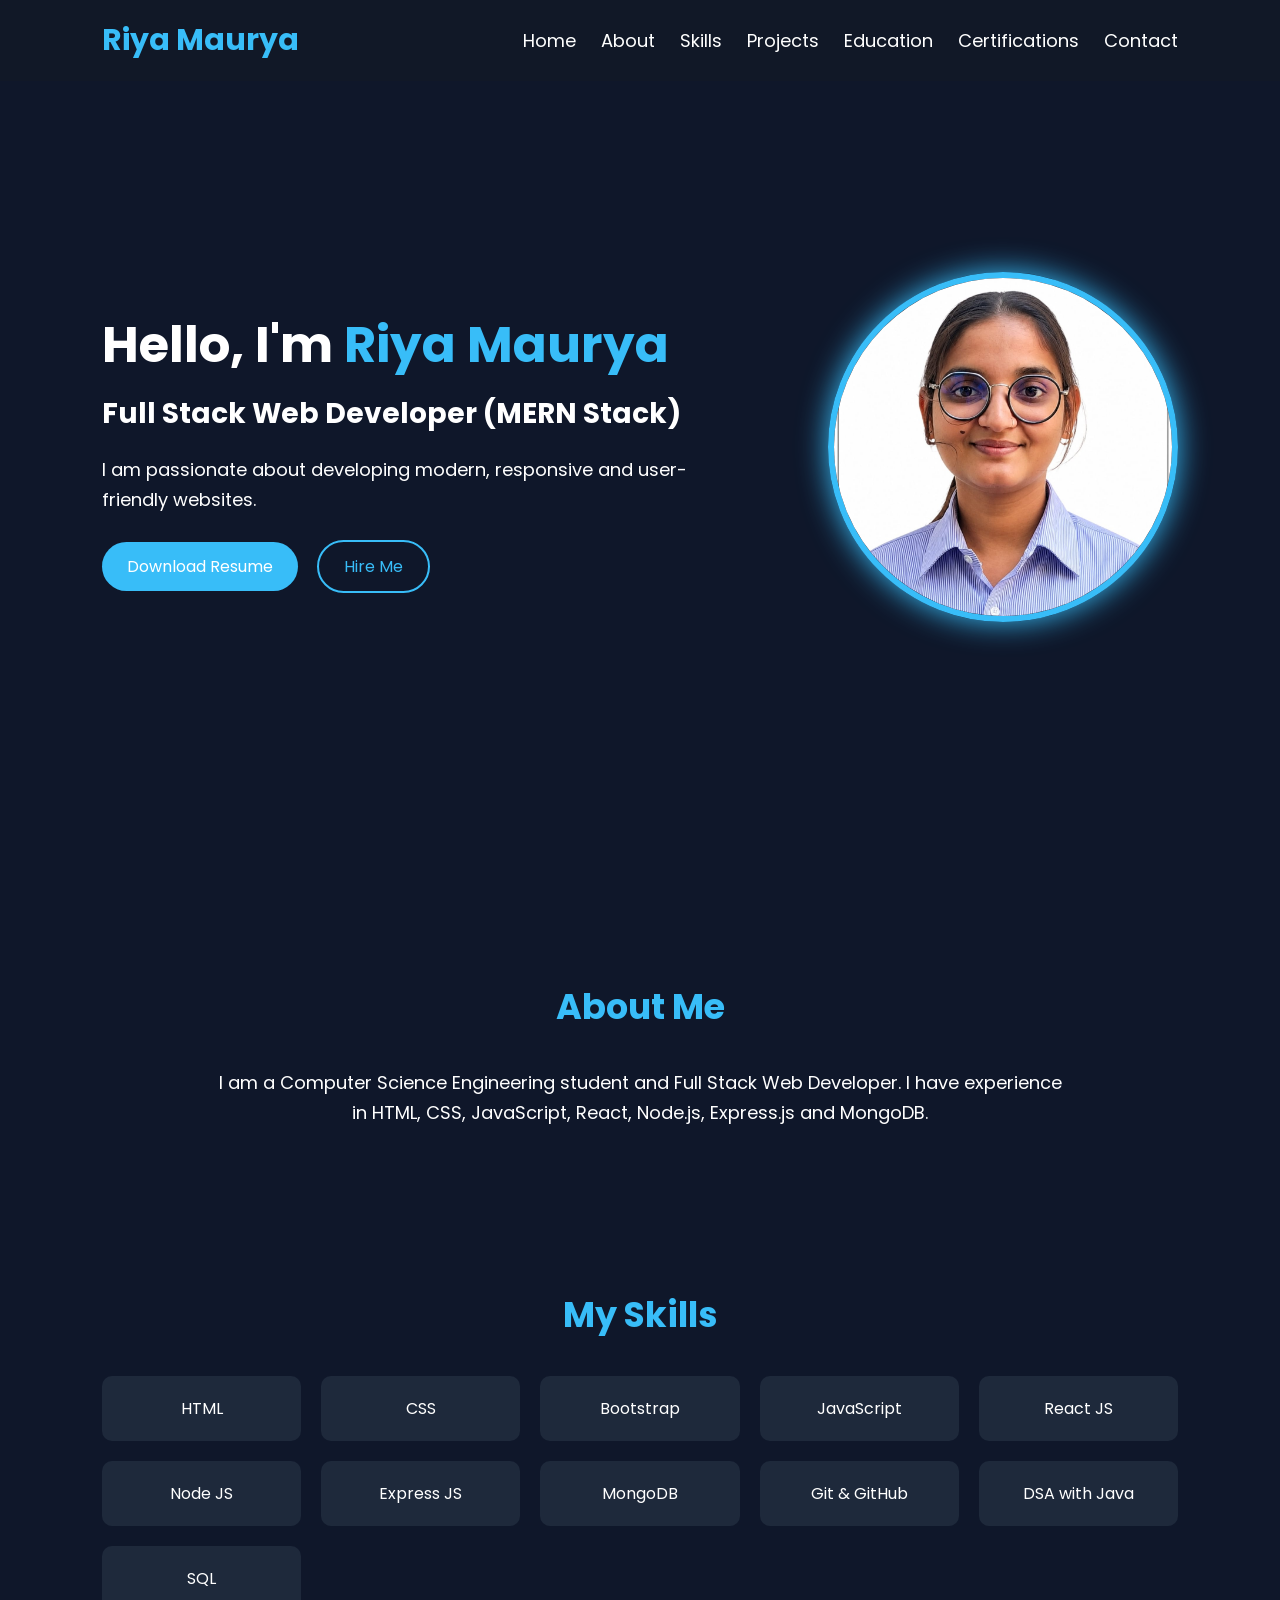
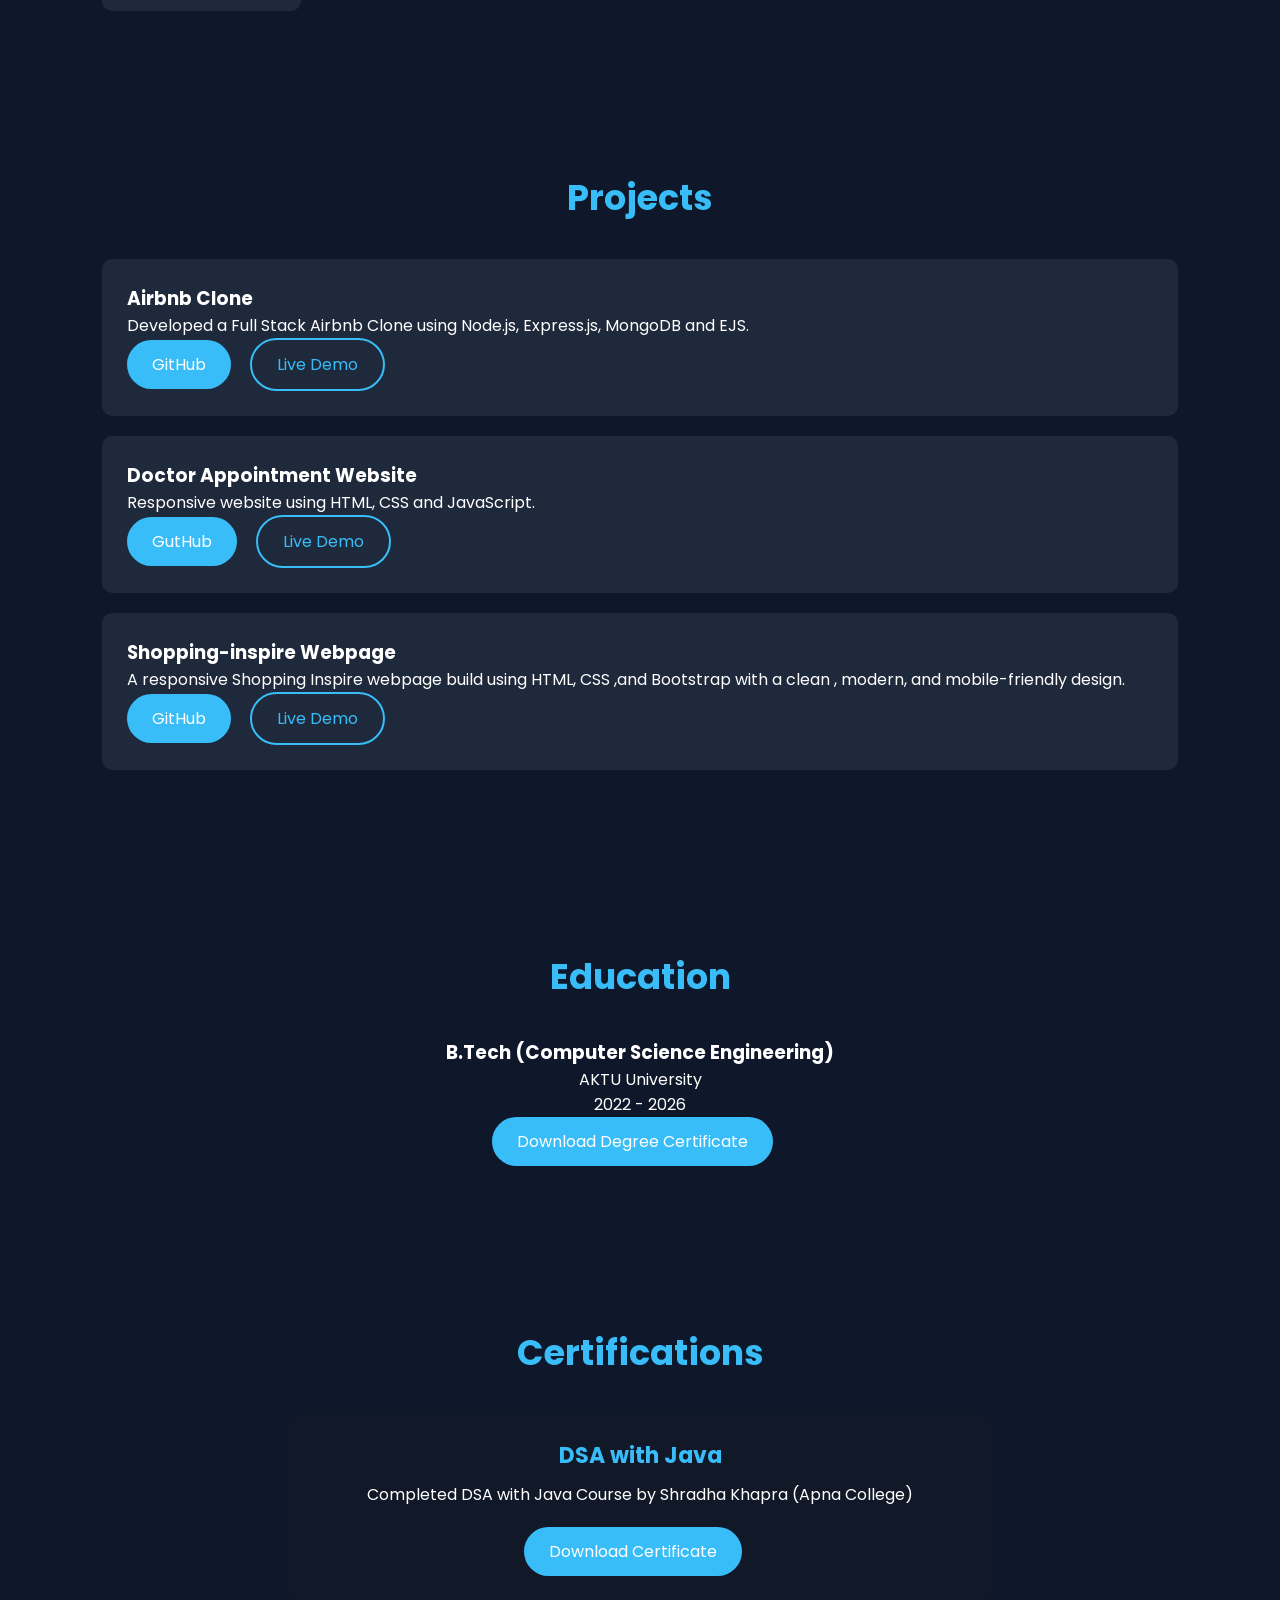
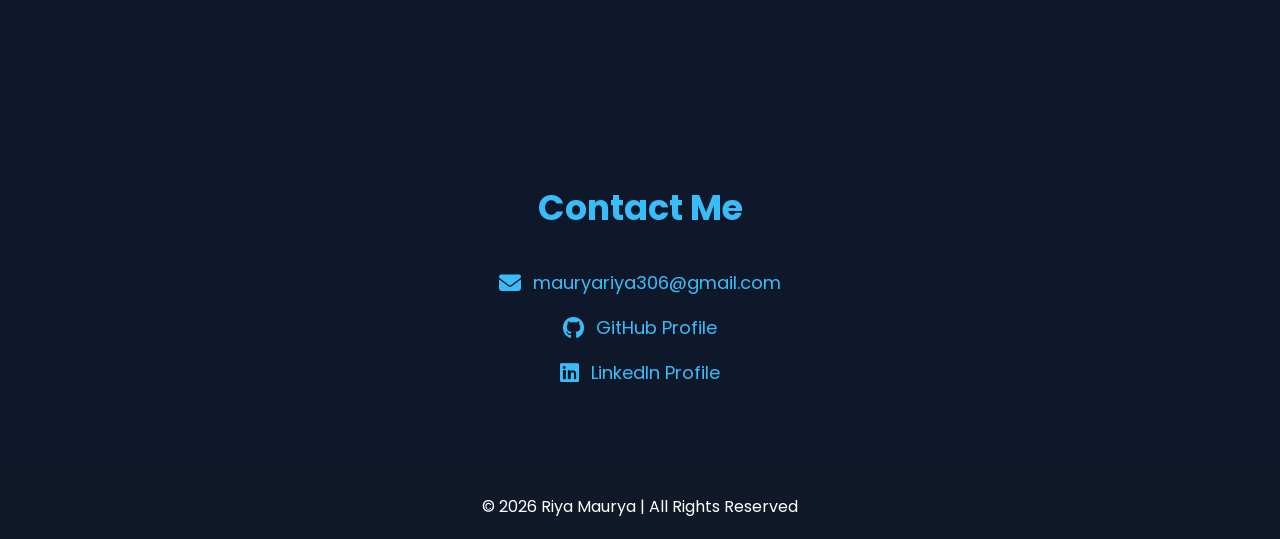
<file: index.html>
<!DOCTYPE html>
<html lang="en">
<head>
<meta charset="UTF-8">
<meta name="viewport" content="width=device-width, initial-scale=1.0">
<title>Riya Maurya | Portfolio</title>

<link rel="stylesheet" href="style.css">

<link rel="stylesheet"
href="https://cdnjs.cloudflare.com/ajax/libs/font-awesome/6.6.0/css/all.min.css">

</head>

<body>

<header>

<nav>
<h2 class="logo">Riya Maurya</h2>

<ul>

<li><a href="#home">Home</a></li>

<li><a href="#about">About</a></li>

<li><a href="#skills">Skills</a></li>

<li><a href="#projects">Projects</a></li>

<li><a href="#education">Education</a></li>
<li><a href="#certifications">Certifications</a></li>

<li><a href="#contact">Contact</a></li>

</ul>

</nav>
</header>

<!-- Hero Section -->

<section class="hero" id="home">

<div class="left">

<h1>Hello, I'm <span>Riya Maurya</span></h1>

<h3>Full Stack Web Developer (MERN Stack)</h3>
<p>
I am passionate about developing modern,
responsive and user-friendly websites.
</p>

<a href="Riya_Maurya_CV-3.pdf" class="btn">
Download Resume
</a>

<a href="mailto:mauryariya306@gmail.com?subject=Job%20Opportunity%20-%20Portfolio&body=Hello%20Riya,%0A%0AI%20would%20like%20to%20discuss%20a%20job%20opportunity%20with%20you.%0A%0AThank%20you."
   class="btn2">
    Hire Me
</a>

</div>

<div class="right">

<img src="riya.jpg.jpeg" alt="Riya Maurya">

</div>

</section>

<!-- About -->

<section id="about">

<h2>About Me</h2>

<p>

I am a Computer Science Engineering student
and Full Stack Web Developer.

I have experience in HTML, CSS,
JavaScript, React, Node.js,
Express.js and MongoDB.

</p>

</section>

<!-- Skills -->

<section id="skills">

<h2>My Skills</h2>

<div class="skills">

<div class="skill">HTML</div>

<div class="skill">CSS</div>


<div class="skill">Bootstrap</div>

<div class="skill">JavaScript</div>
<div class="skill">React JS</div>

<div class="skill">Node JS</div>

<div class="skill">Express JS</div>

<div class="skill">MongoDB</div>

<div class="skill">Git & GitHub</div>
<div class="skill">DSA with Java</div>
<div class="skill">SQL</div>

</div>

</section>

<!-- Projects -->

<section id="projects">
<h2>Projects</h2>

<div class="project-box">

<h3>Airbnb Clone</h3>

<p>

Developed a Full Stack Airbnb Clone
using Node.js, Express.js,
MongoDB and EJS.

</p>
<a href="https://github.com/riyamaurya683/airbnb-clone" class="btn" target="_blank">GitHub</a>
<a href="https://airbnb-clone-1-rgvj.onrender.com" class="btn2" target="_blank">Live Demo</a>
</div>

<div class="project-box">

<h3>Doctor Appointment Website</h3>
<p>

Responsive website using
HTML, CSS and JavaScript.

</p>
<a href="https://github.com/riyamaurya683/appointment-booking" class="btn" target="_blank">GutHub</a>
<a href=" https://riyamaurya683.github.io/appointment-booking/" class="btn2" target="_blank">Live Demo</a>

</div>


<div class="project-box">

<h3>Shopping-inspire Webpage</h3>

<p>

A responsive Shopping Inspire webpage build using HTML, CSS
,and Bootstrap with a clean , modern, and mobile-friendly design.

</p>
<a href="https://github.com/riyamaurya683/bootstrap" class="btn" target="_blank">GitHub</a>
<a href="https://riyamaurya683.github.io/bootstrap/" class="btn2" target="_blank">Live Demo</a>
</div>

</section>

<!-- Education -->

<section id="education">

<h2>Education</h2>

<h3>B.Tech (Computer Science Engineering)</h3>

<p>AKTU University</p>
<p>2022 - 2026</p>

   <a href="degree certificate.jpeg" class="btn" download>
            Download Degree Certificate
             </a>

</section>


<section id="certifications">

    <h2>Certifications</h2>

    <div class="certificate-box">

        <h3>DSA with Java</h3>

        <p>Completed DSA with Java Course by Shradha Khapra (Apna College)</p>

        <a href="DSA with Java Certification.pdf" class="btn" download>
            Download Certificate
             </a>

    </div>

</section>


<!-- Contact -->

<section id="contact">

<h2>Contact Me</h2>

<p><i class="fa-solid fa-envelope"></i><a href="mailto:mauryariya306@gmail.com">mauryariya306@gmail.com</a></p>

<p><i class="fa-brands fa-github"></i><a href="https://github.com/riyamaurya683" target="_blank">GitHub Profile</a></p>

<p><i class="fa-brands fa-linkedin"></i><a href="https://www.linkedin.com/in/riya-maurya-95a9703a5" target="_blank">Linkedln Profile</a></p>

</section>
<footer>

<p>

© 2026 Riya Maurya | All Rights Reserved

</p>

</footer>

<script src="script.js"></script>

</body>
</html>
</file>
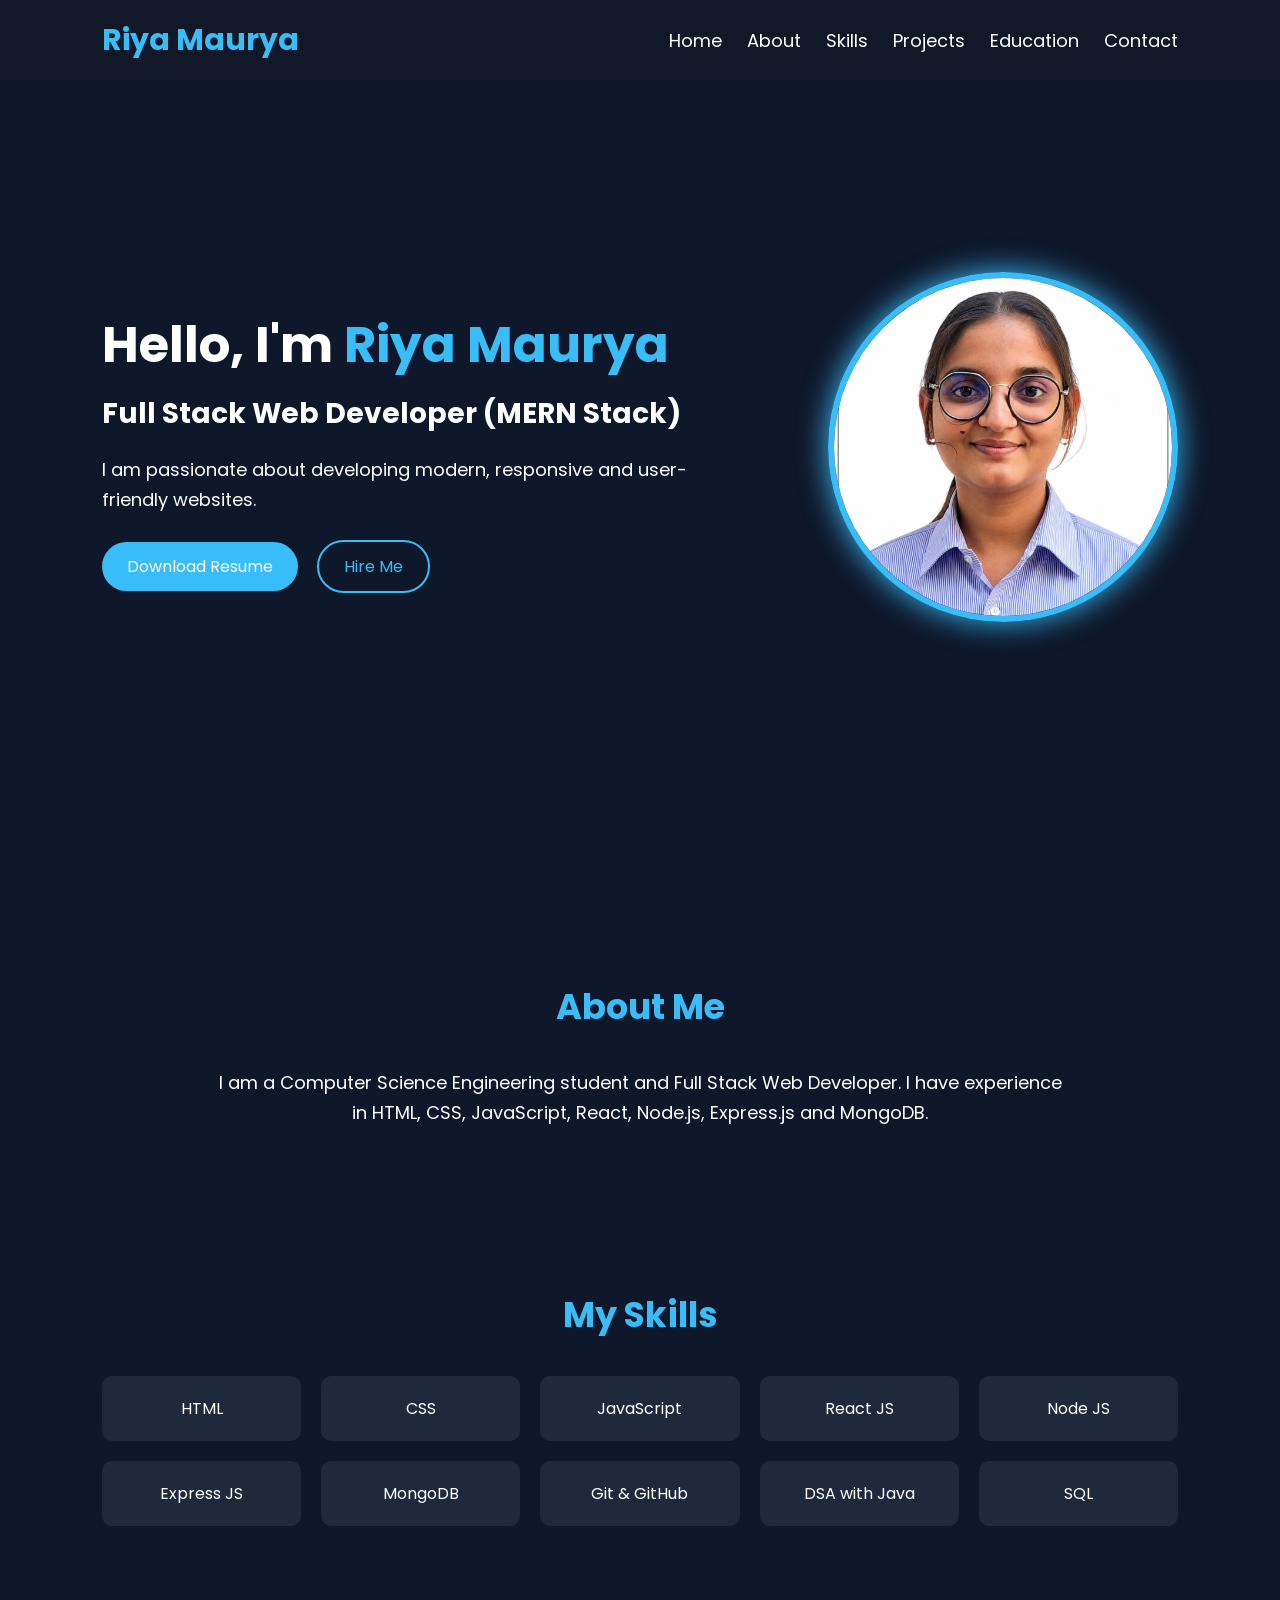
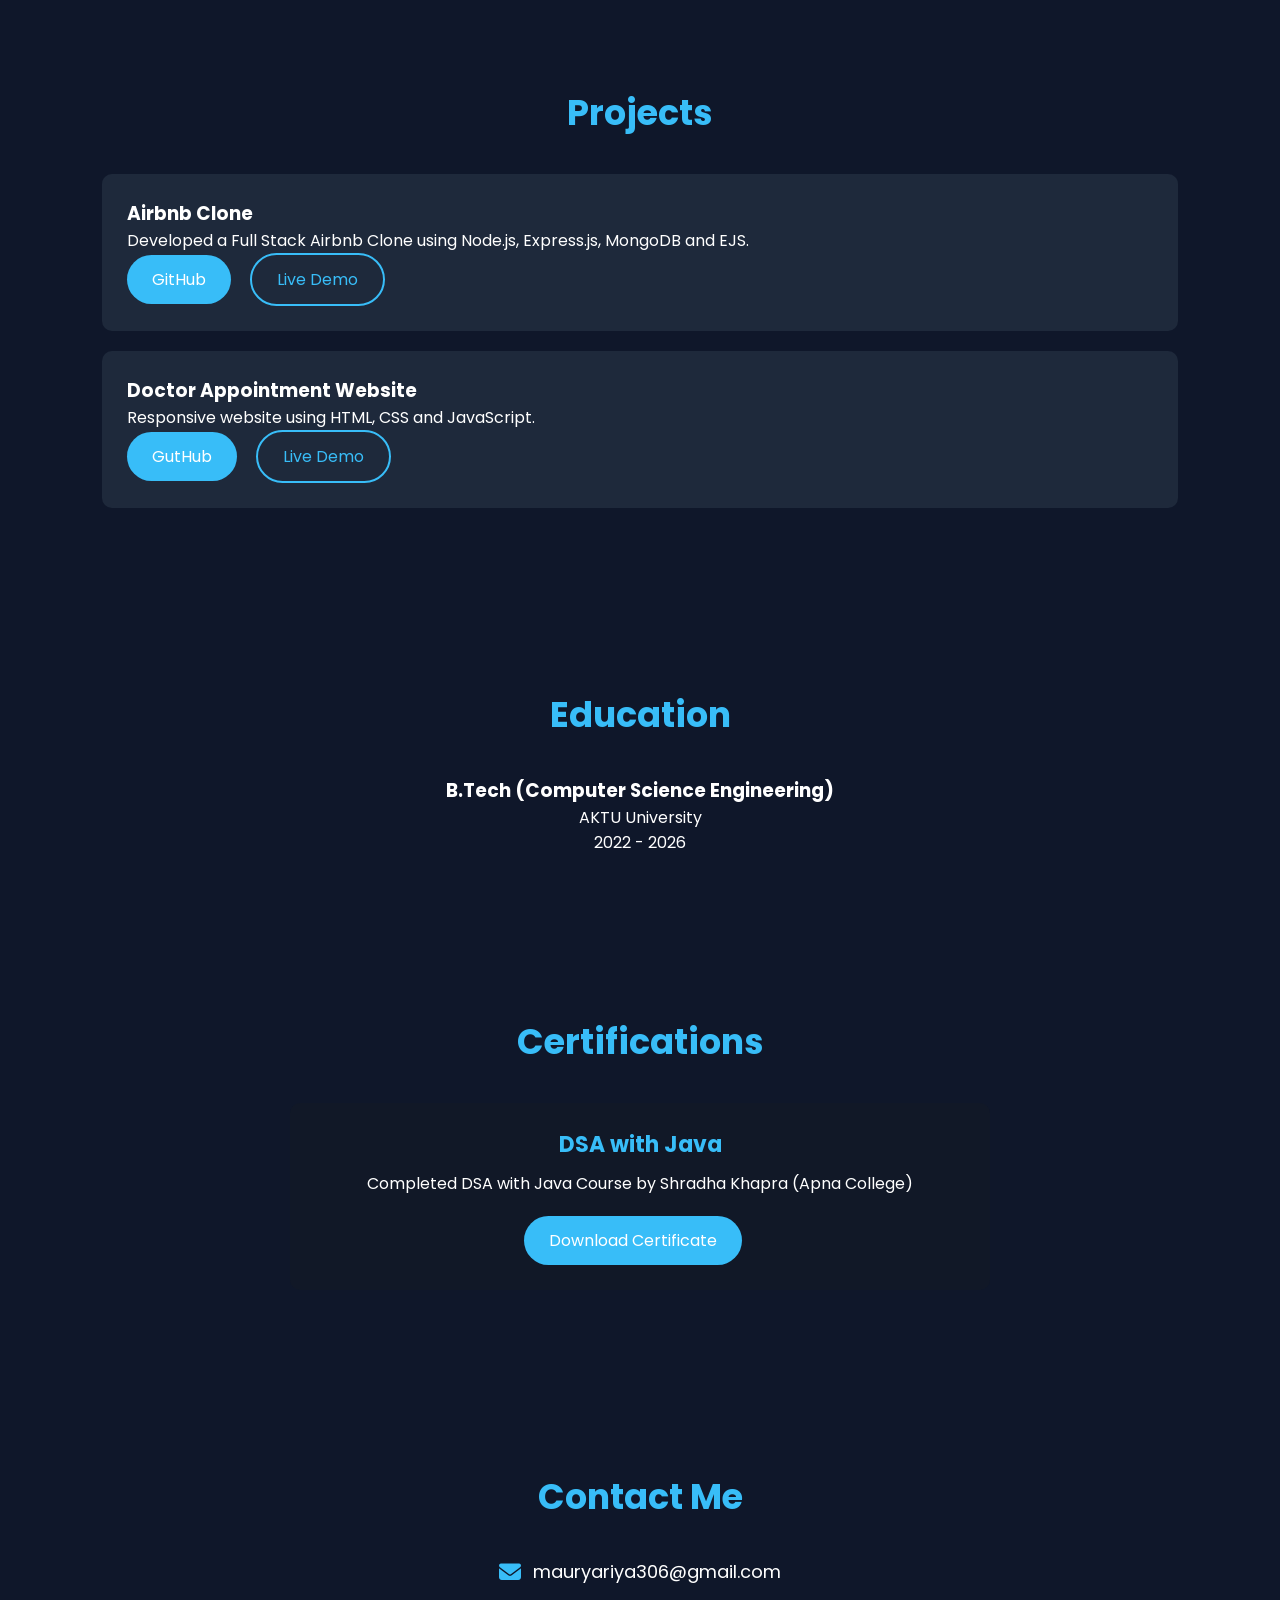
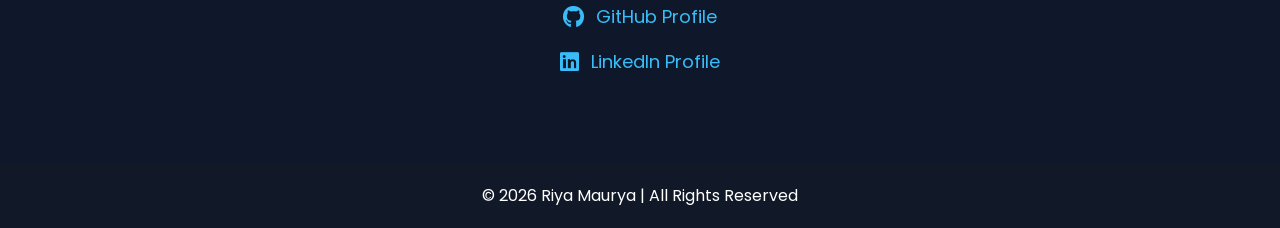
<file: portfolio.html>
<!DOCTYPE html>
<html lang="en">
<head>
<meta charset="UTF-8">
<meta name="viewport" content="width=device-width, initial-scale=1.0">
<title>Riya Maurya | Portfolio</title>

<link rel="stylesheet" href="style.css">

<link rel="stylesheet"
href="https://cdnjs.cloudflare.com/ajax/libs/font-awesome/6.6.0/css/all.min.css">

</head>

<body>

<header>

<nav>

<h2 class="logo">Riya Maurya</h2>

<ul>

<li><a href="#home">Home</a></li>

<li><a href="#about">About</a></li>

<li><a href="#skills">Skills</a></li>

<li><a href="#projects">Projects</a></li>

<li><a href="#education">Education</a></li>

<li><a href="#contact">Contact</a></li>

</ul>

</nav>

</header>

<!-- Hero Section -->

<section class="hero" id="home">

<div class="left">

<h1>Hello, I'm <span>Riya Maurya</span></h1>

<h3>Full Stack Web Developer (MERN Stack)</h3>

<p>
I am passionate about developing modern,
responsive and user-friendly websites.
</p>

<a href="Riya_Maurya_CV-3.pdf" class="btn">
Download Resume
</a>

<a href="#contact" class="btn2">
Hire Me
</a>

</div>

<div class="right">

<img src="riya.jpg.jpeg" alt="Riya Maurya">

</div>

</section>

<!-- About -->

<section id="about">

<h2>About Me</h2>

<p>

I am a Computer Science Engineering student
and Full Stack Web Developer.

I have experience in HTML, CSS,
JavaScript, React, Node.js,
Express.js and MongoDB.

</p>

</section>

<!-- Skills -->

<section id="skills">

<h2>My Skills</h2>

<div class="skills">

<div class="skill">HTML</div>

<div class="skill">CSS</div>

<div class="skill">JavaScript</div>

<div class="skill">React JS</div>

<div class="skill">Node JS</div>

<div class="skill">Express JS</div>

<div class="skill">MongoDB</div>

<div class="skill">Git & GitHub</div>
<div class="skill">DSA with Java</div>
<div class="skill">SQL</div>

</div>

</section>

<!-- Projects -->

<section id="projects">

<h2>Projects</h2>

<div class="project-box">

<h3>Airbnb Clone</h3>

<p>

Developed a Full Stack Airbnb Clone
using Node.js, Express.js,
MongoDB and EJS.

</p>
<a href="https://github.com/riyamaurya683/airbnb-clone" class="btn" target="_blank">GitHub</a>
<a href="#" class="btn2">Live Demo</a>
</div>

<div class="project-box">

<h3>Doctor Appointment Website</h3>

<p>

Responsive website using
HTML, CSS and JavaScript.

</p>
<a href="https://github.com/riyamaurya683/appointment-booking" class="btn" target="_blank">GutHub</a>
<a href="#" class="btn2">Live Demo</a>

</div>

</section>

<!-- Education -->

<section id="education">

<h2>Education</h2>

<h3>B.Tech (Computer Science Engineering)</h3>

<p>AKTU University</p>

<p>2022 - 2026</p>

</section>


<section id="certifications">

    <h2>Certifications</h2>

    <div class="certificate-box">

        <h3>DSA with Java</h3>

        <p>Completed DSA with Java Course by Shradha Khapra (Apna College)</p>

        <a href="DSA with Java Certification.pdf" class="btn" download>
            Download Certificate
        </a>

    </div>

</section>


<!-- Contact -->

<section id="contact">

<h2>Contact Me</h2>

<p><i class="fa-solid fa-envelope"></i> mauryariya306@gmail.com</p>

<p><i class="fa-brands fa-github"></i><a href="https://github.com/riyamaurya683" target="_blank">GitHub Profile</a></p>

<p><i class="fa-brands fa-linkedin"></i><a href="https://www.linkedin.com/in/riya-maurya-95a9703a5" target="_blank">Linkedln Profile</a></p>

</section>

<footer>

<p>

© 2026 Riya Maurya | All Rights Reserved

</p>

</footer>

<script src="script.js"></script>

</body>
</html>
</file>
<file: style.css>
/* Google Font */
@import url('https://fonts.googleapis.com/css2?family=Poppins:wght@300;400;500;600;700&display=swap');

*{
    margin:0;
    padding:0;
    box-sizing:border-box;
    font-family:'Poppins',sans-serif;
    scroll-behavior:smooth;
}

body{
    background:#0f172a;
    color:#fff;
}

/* Header */

header{
    width:100%;
    background:#111827;
    position:fixed;
    top:0;
    left:0;
    z-index:1000;
    padding:18px 8%;
}

nav{
    display:flex;
    justify-content:space-between;
    align-items:center;
}

.logo{
    color:#38bdf8;
    font-size:30px;
    font-weight:bold;
}

nav ul{
    display:flex;
    list-style:none;
}

nav ul li{
    margin-left:25px;
}

nav ul li a{
    color:white;
    text-decoration:none;
    font-size:18px;
    transition:.3s;
}

nav ul li a:hover{
    color:#38bdf8;
}

/* Hero Section */

.hero{
    display:flex;
    justify-content:space-between;
    align-items:center;
    min-height:100vh;
    padding:120px 8%;
}

.left{
    width:55%;
}

.left h1{
    font-size:50px;
    margin-bottom:10px;
}

.left h1 span{
    color:#38bdf8;
}

.left h3{
    font-size:28px;
    margin-bottom:20px;
}

.left p{
    font-size:18px;
    line-height:30px;
    margin-bottom:25px;
}

/* Buttons */

.btn,
.btn2{
    display:inline-block;
    padding:12px 25px;
    border-radius:30px;
    text-decoration:none;
    margin-right:15px;
    transition:.3s;
}

.btn{
    background:#38bdf8;
    color:white;
}

.btn:hover{
    background:#0ea5e9;
}

.btn2{
    border:2px solid #38bdf8;
    color:#38bdf8;
}

.btn2:hover{
    background:#38bdf8;
    color:white;
}

/* Profile Image */

.right img{
    width:350px;
    height:350px;
    border-radius:50%;
    object-fit:cover;
    border:6px solid #38bdf8;
    box-shadow:0 0 30px #38bdf8;
}

/* Sections */

section{
    padding:80px 8%;
}

section h2{
    text-align:center;
    color:#38bdf8;
    margin-bottom:35px;
    font-size:35px;
}

/* About */

#about p{
    text-align:center;
    max-width:850px;
    margin:auto;
    line-height:30px;
    font-size:18px;
}

/* Skills */

.skills{
    display:grid;
    grid-template-columns:repeat(auto-fit,minmax(180px,1fr));
    gap:20px;
}

.skill{
    background:#1e293b;
    padding:20px;
    text-align:center;
    border-radius:10px;
    transition:.3s;
}

.skill:hover{
    background:#38bdf8;
    transform:translateY(-8px);
}

/* Projects */

.project-box{
    background:#1e293b;
    padding:25px;
    margin-bottom:20px;
    border-radius:10px;
    transition:.3s;
}

.project-box:hover{
    transform:scale(1.03);
}

/* Education */

#education{
    text-align:center;
}
/* Certifications */

#certifications {
    text-align: center;
}

.certificate-box {
    max-width: 700px;
    margin: 30px auto;
    padding: 25px;
    border-radius: 10px;
    background: #111827;
    transition: 0.3s;
}

.certificate-box:hover {
    transform: scale(1.03);
}

.certificate-box h3 {
    color: #38bdf8;
    font-size: 22px;
    margin-bottom: 10px;
}

.certificate-box p {
    font-size: 16px;
    margin-bottom: 20px;
}

/* Contact Section */

#contact {
    text-align: center;
    padding: 70px 20px;
}

#contact h2 {
    margin-bottom: 35px;
}

#contact p {
    display: flex;
    justify-content: center;
    align-items: center;
    gap: 12px;

    margin: 18px auto;
    font-size: 18px;
}

#contact i {
    color: #38bdf8;
    font-size: 22px;
}

#contact a {
    color: #38bdf8;
    text-decoration: none;
    transition: 0.3s;
}

#contact a:hover {
    color: white;
    text-decoration: underline;
    text-shadow: 0 0 10px #38bdf8;
}

/* Footer */

footer{
    background:#111827;
    text-align:center;
    padding:20px;
}

@media (max-width: 768px) {

    /* Header ko mobile par normal position me rakho */
    header {
        position: relative !important;
        top: 0 !important;
        width: 100%;
        z-index: 10;
    }

    /* Navbar */
    nav {
        position: relative !important;
        display: flex;
        flex-direction: column;
        align-items: center;
        padding: 20px 10px;
    }

    .logo {
        font-size: 28px;
        margin-bottom: 15px;
    }

    nav ul {
        display: flex !important;
        flex-direction: row !important;
        flex-wrap: wrap;
        justify-content: center;
        gap: 8px 14px;
        margin: 0;
        padding: 0;
    }

    nav ul li {
        margin: 0 !important;
    }

    nav ul li a {
        font-size: 13px;
    }


    /* HERO - top se proper space */
    .hero {
        position: relative !important;
        display: flex;
        flex-direction: column;
        align-items: center;
        justify-content: center;

        width: 100%;
        box-sizing: border-box;

        padding: 70px 20px 60px !important;
        margin: 0 !important;

        text-align: center;
        min-height: auto !important;
        overflow: visible !important;
    }


    .left {
        width: 100%;
        display: flex;
        flex-direction: column;
        align-items: center;
    }


    /* HELLO RIYA */
    .hero h1 {
        display: block !important;
        visibility: visible !important;

        font-size: 36px !important;
        line-height: 1.25 !important;

        margin: 0 0 20px !important;
        padding: 0 !important;
    }


    .hero h1 span {
        display: inline !important;
    }


    /* FULL STACK */
    .hero h3 {
        display: block !important;
        visibility: visible !important;

        font-size: 21px !important;
        line-height: 1.4 !important;

        margin: 0 0 20px !important;
        padding: 0 !important;
    }


    /* DESCRIPTION */
    .hero p {
        display: block !important;
        visibility: visible !important;

        font-size: 15px !important;
        line-height: 1.6 !important;

        margin: 0 auto 25px !important;
        max-width: 350px;
    }


    /* BUTTONS */
    .btn,
    .btn2 {
        display: inline-block !important;
        margin: 6px 4px !important;
        padding: 11px 20px !important;
        font-size: 14px !important;
    }


    /* PHOTO */
    .right {
        width: 100%;
        display: flex;
        justify-content: center;
        margin-top: 25px;
    }

    .right img {
        width: 180px !important;
        height: 180px !important;
        object-fit: cover;
        border-radius: 50%;
    }
}
</file>
